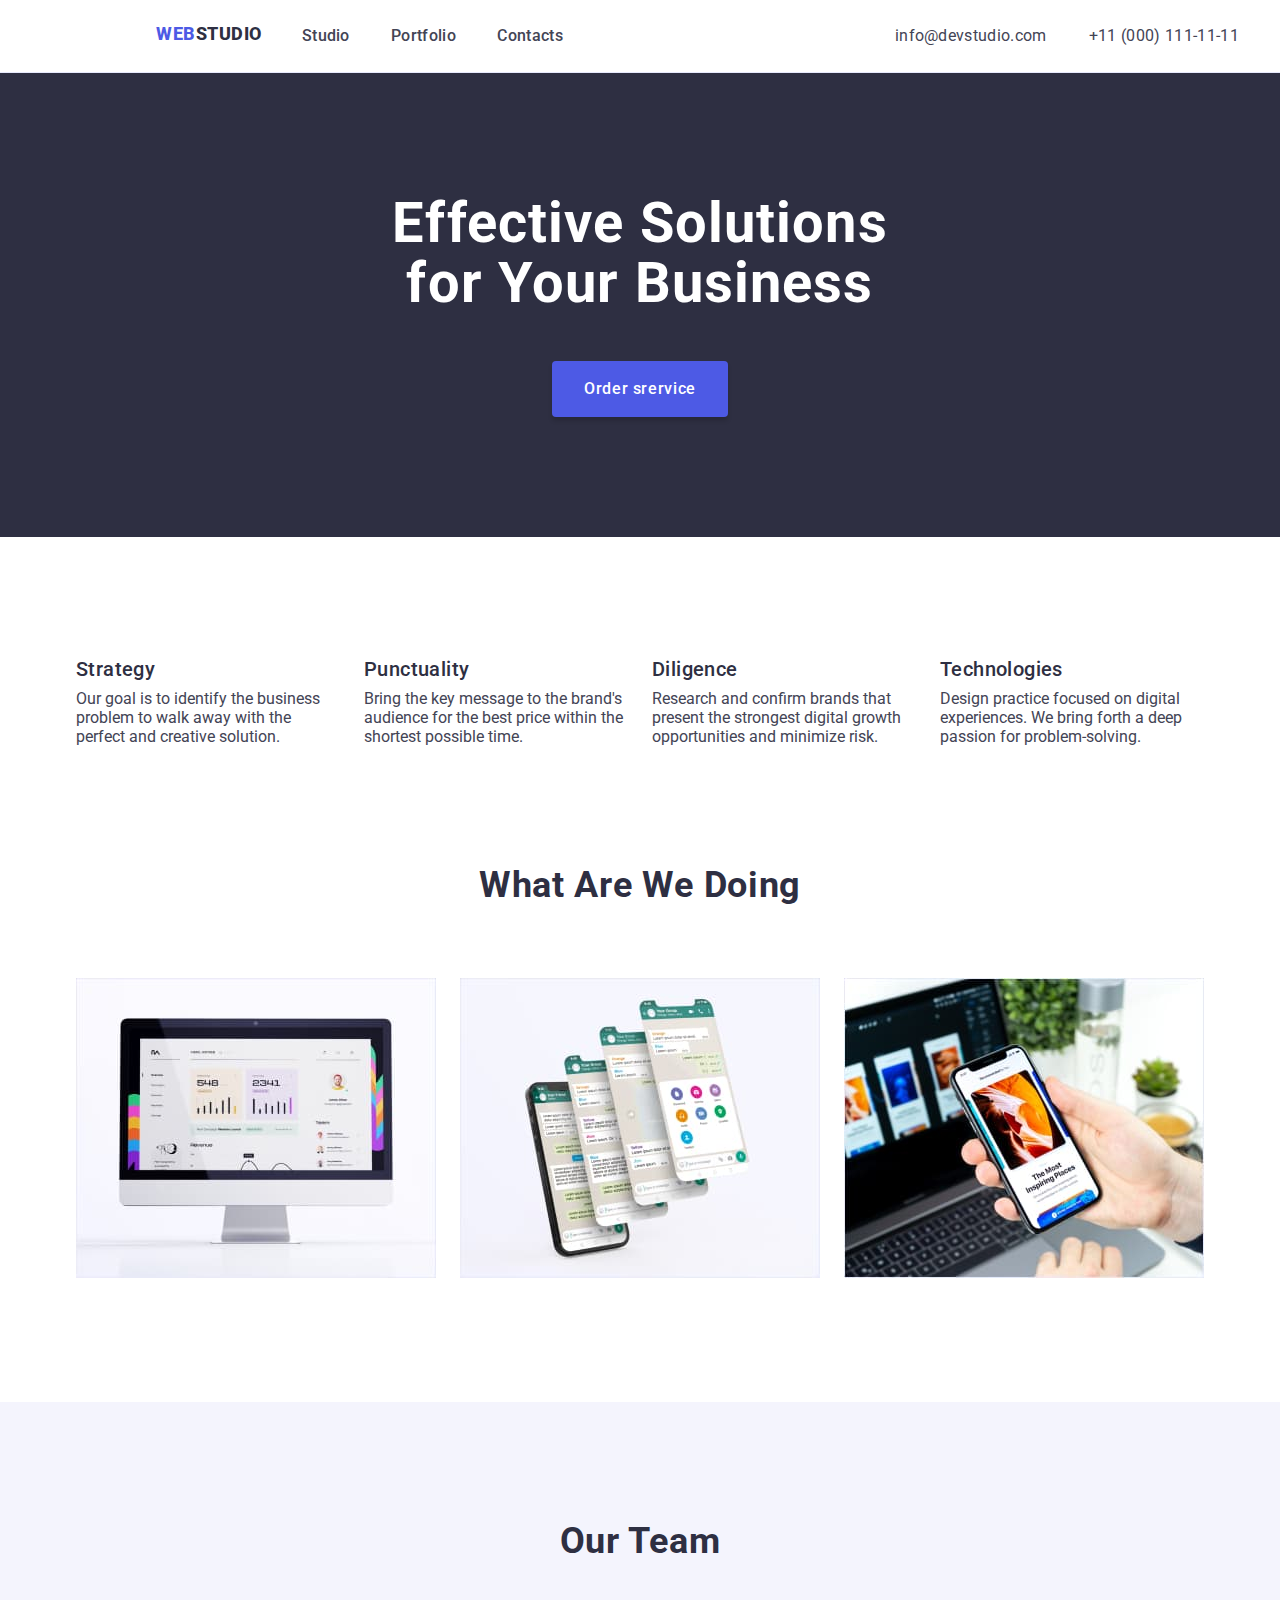
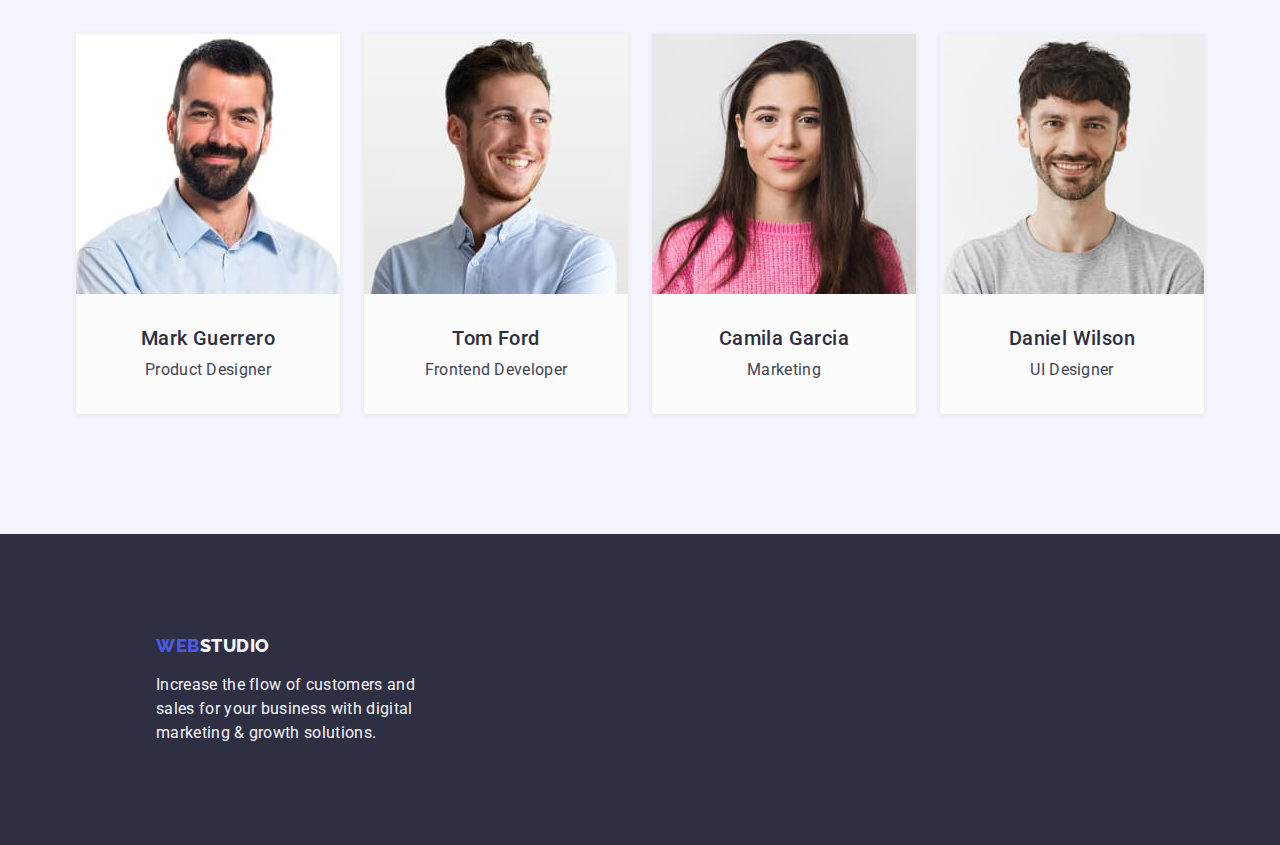
<file: index.html>
<!DOCTYPE html>
<html lang="en">
  <head>
    <title>MSi Homework03</title>
    <meta charset="UTF-8" />
    <meta name="viewport" content="width=device-width, initial-scale=1.0" />
    <link
      rel="stylesheet"
      href="https://cdnjs.cloudflare.com/ajax/libs/modern-normalize/2.0.0/modern-normalize.min.css"
      integrity="sha512-4xo8blKMVCiXpTaLzQSLSw3KFOVPWhm/TRtuPVc4WG6kUgjH6J03IBuG7JZPkcWMxJ5huwaBpOpnwYElP/m6wg=="
      crossorigin="anonymous"
      referrerpolicy="no-referrer"
    />
    <link rel="stylesheet" href="./css/index.css" />
    <link rel="preconnect" href="https://fonts.googleapis.com" />
    <link rel="preconnect" href="https://fonts.gstatic.com" crossorigin />
    <link
      href="https://fonts.googleapis.com/css2?family=Raleway:wght@800&family=Roboto:wght@400;500;700;900&display=swap"
      rel="stylesheet"
    />
  </head>
  <body>
    <header>
      <div class="container-top-line">
        <!--container 1-->
        <!--Logo-->
        <div class="container-logo-top-line">
          <!--container 2-->
          <a href="/goit-markup-hw-03/index.html" class="web-logo"
            >Web<span class="studio-logo">Studio</span></a
          >
        </div>
        <!--container 2 END-->
        <!--Page navigation-->
        <nav class="nav">
          <ul class="container-links-top-line">
            <!--container 3-->
            <li class="container-address-top-line-children">
              <a href="/goit-markup-hw-03/index.html" class="nav">Studio</a>
            </li>
            <li class="container-address-top-line-children">
              <a href="/goit-markup-hw-03/portfolio.html" class="nav"
                >Portfolio</a
              >
            </li>
            <li class="container-address-top-line-children">
              <a href="" class="nav">Contacts</a>
            </li>
          </ul>
          <!--container 3 END-->
        </nav>
        <!--Address-->
        <address>
          <ul class="container-address-top-line">
            <!--container 4-->
            <li>
              <a href="mailto:info@devstudio.com" class="addrees"
                >info@devstudio.com</a
              >
            </li>
            <li>
              <a href="tel:+110001111111" class="addrees"
                >+11 (000) 111-11-11</a
              >
            </li>
          </ul>
          <!--container 4 EDN-->
        </address>
      </div>
      <!--container 1 -END-->
    </header>

    <main>
      <section class="solutions section-padding">
        <h1 class="hero">Effective Solutions for Your Business</h1>
        <button type="button" class="button-service">Order srervice</button>
      </section>
      <!-- Section 1 - Strategy, Punctuality, Diligence, Technologies-->
      <section class="section-padding">
        <ul class="container-section1">
          <li class="section1-child">
            <h3 class="subsection-title">Strategy</h3>
            <p>
              Our goal is to identify the business problem to walk away with the
              perfect and creative solution.
            </p>
          </li>
          <li class="section1-child">
            <h3 class="subsection-title">Punctuality</h3>
            <p>
              Bring the key message to the brand's audience for the best price
              within the shortest possible time.
            </p>
          </li>
          <li class="section1-child">
            <h3 class="subsection-title">Diligence</h3>
            <p>
              Research and confirm brands that present the strongest digital
              growth opportunities and minimize risk.
            </p>
          </li>
          <li class="section1-child">
            <h3 class="subsection-title">Technologies</h3>
            <p>
              Design practice focused on digital experiences. We bring forth a
              deep passion for problem-solving.
            </p>
          </li>
        </ul>
      <!--</section>-->
      <!-- Section 2 - What Are We Doing-->
      <!--<section class="section-padding">-->
       <div class="container-wawd"> <h2 class="section-title">What are we doing</h2>
        <ul class="container-section2">
          <li class="container-section2-child">
            <img
              alt="Picture of the computer"
              src="images/image1.jpg"
              width="360"
              height="300"
            />
          </li>
          <li class="container-section2-child">
            <img
              alt="Picture of phone witch many screens"
              width="360"
              height="300"
              src="images/image2.jpg"
            />
          </li>
          <li class="container-section2-child">
            <img
              alt="Picture of phone on hand"
              width="360"
              height="300"
              src="images/image3.jpg"
            />
          </li>
        </ul></div>
      </section>
      <!-- Section 3 - Our Team -->
      <section class="our-team section-padding">
        <h2 class="section-title">Our Team</h2>
        <ul class="container-section3">
          <li class="container-section3-child">
            <img
              src="images/face1.jpg"
              alt="Product Designer"
              width="264"
              height="260"
            />
            <div class="container-card-team">
              <h3 class="subsection-title">Mark Guerrero</h3>
              <p class="text-team">Product Designer</p>
            </div>
          </li>
          <li class="container-section3-child">
            <img
              src="images/face2.jpg"
              alt="Frontend Developer"
              width="264"
              height="260"
            />
            <div class="container-card-team">
            <h3 class="subsection-title">Tom Ford</h3>
            <p class="text-team">Frontend Developer</p></div></li>
          </li>
          <li class="container-section3-child">
            <img class="image-card"
              src="images/face3.jpg"
              alt="Marketing"
              width="264"
              height="260"
            /><div class="container-card-team">
            <h3 class="subsection-title">Camila Garcia</h3>
            <p class="text-team">Marketing</p></div>
          </li>
          <li class="container-section3-child">
            <img
              src="images/face4.jpg"
              alt="UI Designer"
              width="264"
              height="260"
            /><div class="container-card-team">
            <h3 class="subsection-title">Daniel Wilson</h3>
            <p class="text-team">UI Designer</p></div>
          </li>
        </ul>
      </section>
    </main>
    <footer class="footer">
      <div class="container-footer-weblogo"><a href="/goit-markup-hw-03/index.html" class="web-logo-footer"
        >Web<span class="studio-logo-footer">Studio</span></a
      ></div>
      <p class="footer-text">
        Increase the flow of customers and sales for your business with digital
        marketing & growth solutions.
      </p>
    </footer>
  </body>
</html>
</file>
<file: css/index.css>
:root {
  --primary-brand: #4d5ae5;
  --pressed-state: #404bbf;
  --dark: #2e2f42;
  --success: #31d0aa;
  --text: #434455;
  --acent: #e7e9fc;
  --cloud: #f4f4fd;
  --modal-overlay: #2e2f42;
  --hero-background: #2e2f42;
  --white-background: #ffffff;
  --modal-background: #fcfcfc;
  --main-font: Roboto, sans-serif;
}
* {
  box-sizing: border-box;
}
body {
  font-family: var(--main-font);
  color: var(--text);
  text-decoration: none;
  max-width: 1440px;
  margin: auto;
}
h1,
h2,
h3,
h4,
h5,
h6,
p,
ul {
  margin: 0;
  padding: 0;
  border: 0;
  font-size: 100%;
  font: inherit;
  vertical-align: baseline;
}
ul {
  list-style: none;
}
a {
  text-decoration: none;
}
.web-logo {
  color: var(--primary-brand);
  font-family: var(--main-font);
  font-size: 18px;
  font-weight: 800;
  line-height: 1.16; /* 116.667% */
  letter-spacing: 0.03em;
  text-transform: uppercase;
}

.studio-logo {
  color: var(--dark);
}

/*.studio-logo:hover,
.studio-logo:focus {
  color: var(--pressed-state);
}*/
.list-style {
  list-style: none;
}
.nav {
  color: var(--text);
  font-weight: 500;
  line-height: 1.5;
  font-family: var(--main-font);
  font-size: 16px;
  letter-spacing: 0.02em;
}
.nav:hover,
.nav:focus {
  color: var(--primary-brand);
}
/**/
.solutions {
  background-color: var(--hero-background);
}
.hero {
  /* Header 1 */
  display: block;
  color: var(--white-background);
  text-align: center;
  font-family: var(--main-font);
  font-size: 56px;
  font-style: normal;
  font-weight: 700;
  line-height: 60px; /* 107.143% */
  letter-spacing: 1.12px;
  width: 496px;
  margin-right: auto;
  margin-left: auto;
}
.button-service {
  display: block;
  padding: 16px 32px;
  align-items: flex-start;
  gap: 10px;
  background: var(--primary-brand);
  color: var(--white-background);
  border: none;
  border-radius: 4px;
  box-shadow: 0px 4px 4px 0px rgba(0, 0, 0, 0.15);
  cursor: pointer;
  margin-right: auto;
  margin-left: auto;
  margin-top: 48px;

  /*button-text :Oder Serwice*/
  font-family: Roboto;
  font-size: 16px;
  font-weight: 500;
  line-height: 1.5;
  letter-spacing: 0.04em;
  text-align: left;
}
.button-service:hover,
.button-service:focus {
  background-color: var(--pressed-state);
}
.section-title {
  color: var(--navyblue, #2e2f42);
  /* Header 2 */
  text-align: center;
  font-size: 36px;
  font-weight: 700;
  line-height: 1.11; /* 111.111% */
  letter-spacing: 0.72px;
  text-transform: capitalize;
}
.subsection-title {
  /* Header 3 */
  color: var(--dark);
  font-size: 20px;
  font-weight: 500;
  line-height: 1.2; /* 120% */
  letter-spacing: 0.4px;
}

.text-team {
  font-family: Roboto;
  font-size: 16px;
  font-weight: 400;
  line-height: 1.5;
  letter-spacing: 0.02em;
  /*text-align: center;*/
}
.our-team {
  background-color: var(--cloud);
}
.button-item {
  color: var(--primary-brand);
  background-color: var(--cloud);
  font-weight: 500;
  font-family: inherit;
  font-size: 16px;
  line-height: 1.5;
  letter-spacing: 0.02em;
  cursor: pointer;
  /*button-text :button-item*/
  display: flex;
  padding: 12px 24px;
  justify-content: center;
  align-items: center;
  border: none;
  border-radius: 4px;
  border: 1px solid var(--acent);
  background: var(--cloud);
}
.button-item:hover,
.button-item:focus {
  color: var(--cloud);
  background-color: var(--primary-brand);
}
/*text under pictures*/
.text-content {
  color: var(--text);
  font-size: 16px;
  line-height: 1.5;
  letter-spacing: 0.02em;
}
.addrees {
  color: var(--text);
  size: 16px;
  font-family: Roboto;
  font-weight: 400;
  line-height: 1.5;
  letter-spacing: 0.02em;
  font-style: normal;
}
.adres:hover,
.adres:focus {
  color: var(--primary-brand);
}
.footer {
  background-color: var(--hero-background);
  color: var(--cloud);
}
.web-logo-footer {
  width: 44px;
  /*height: 21px;*/
  color: var(--primary-brand);
  font-family: Raleway;
  font-size: 18px;
  font-style: normal;
  font-weight: 800;
  line-height: 21px; /* 116.667% */
  letter-spacing: 0.54px;
  text-transform: uppercase;
}
.studio-logo-footer {
  color: var(--cloud);
}
/*.studio-logo-footer:hover,
.studio-logo-footer:focus {
  color: var(--pressed-state);
}*/
.footer-text {
  font-family: Roboto;
  font-size: 16px;
  font-weight: 400;
  line-height: 1.5;
  letter-spacing: 0.02em;
  text-align: left;
  display: block;
  width: 264px;
  margin-left: 156px;
  padding-bottom: 100px;
}
/*container 1*/
.container-top-line {
  display: flex;
  max-width: 1440px;
  /*height: 72px;*/
  margin: 0;
  border-bottom: 1px solid var(--acent);
}
/*container 2*/
.container-logo-top-line {
  display: flex;
  max-width: 115px;
  margin-left: 156px;
  padding-top: 24px;
  padding-bottom: 24px;
}
/*container 3*/
.container-links-top-line {
  display: flex;
  width: 261px;
  margin-left: 40px;
  padding-top: 24px;
  padding-bottom: 24px;
  justify-content: space-between;
}
/*container 4*/
.container-address-top-line {
  display: flex;
  width: 344px;
  margin-left: 332px;
  padding-top: 24px;
  padding-bottom: 24px;
  justify-content: space-between;
}
.section-padding {
  padding-top: 120px;
  padding-bottom: 120px;
}
.container-section1 {
  display: flex;
  width: 1128px;
  justify-content: space-between;
  gap: 24px;
  margin: auto;
}
.section1-child {
  display: flex;
  width: 264px;
  flex-direction: column;
  align-items: flex-start;
  gap: 8px;
}
.container-section2 {
  display: flex;
  width: 1128px;
  margin: auto;
  padding-top: 72px;
}
.container-section2-child {
  margin-right: 24px;
}
.container-section2-child:last-child {
  margin-right: 0;
}
.container-section3 {
  display: flex;
  width: 1128px;
  margin: auto;
  padding-top: 72px;
}
.container-section3-child {
  width: 264px;
  margin-right: 24px;
  border-radius: 0px 0px 4px 4px;
  box-shadow: 0px 2px 1px 0px rgba(46, 47, 66, 0.08);
  box-shadow: 0px 1px 1px 0px rgba(46, 47, 66, 0.16);
  box-shadow: 0px 1px 6px 0px rgba(46, 47, 66, 0.08);
  gap: 0;
  background-color: var(--modal-background);
  line-height: 0;
}
.container-section3-child:last-child {
  margin-right: 0;
}
.container-card-team {
  display: flex;
  width: 264px;
  flex-direction: column;
  justify-content: center;
  align-items: center;
  gap: 8px;
  border-radius: 0px 0px 4px 4px;
  padding-top: 32px;
  padding-bottom: 32px;

  /*padding: 32px auto 32px auto;*/
}
.image-card {
  margin: 0;
  padding: 0;
}
.container-footer-weblogo {
  display: block;
  margin-left: 156px;
  padding-top: 101px;
  padding-bottom: 17px;
}
/*.container-footer-weblogo:hover {
  color: #31d0aa;
}*/
.container-buttons {
  display: flex;
  width: 586px;
  padding-top: 96px;
  margin-left: auto;
  margin-right: auto;
  justify-content: space-between;
}
.container-portfolio-card {
  display: flex;
  flex-direction: column;
}
.container-portfolio {
  max-width: 1128px;
  display: flex;
  flex-wrap: wrap;
  justify-content: space-between;
  row-gap: 48px;
  margin-left: auto;
  margin-right: auto;
  margin-top: 72px;
}
.container-portfolio-text {
  display: flex;
  padding: 32px 16px;
  flex-direction: column;
  gap: 8px;
  align-self: stretch;
  border: 1px solid var(--acent);
  border-top: none;
}
.section-portfolio {
  padding-bottom: 120px;
}
.container-wawd {
  padding-top: 120px;
}
</file>
